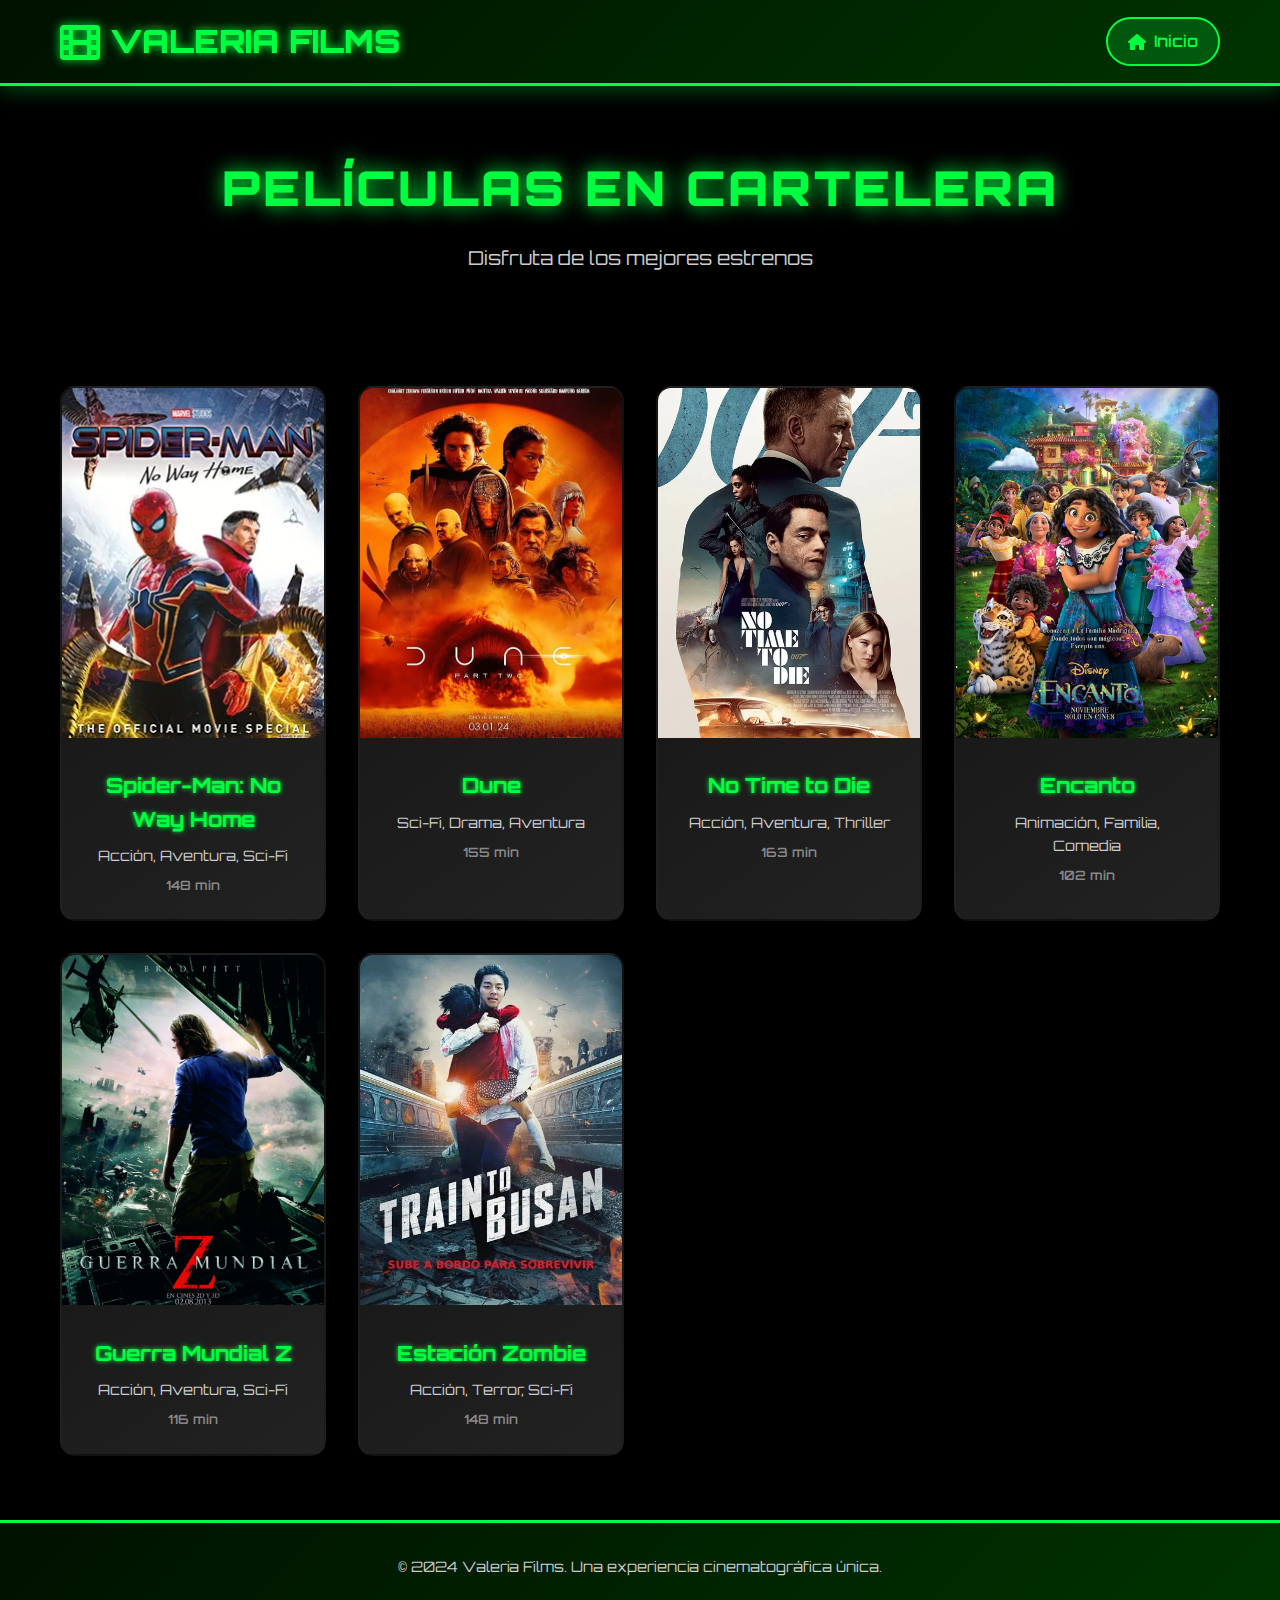
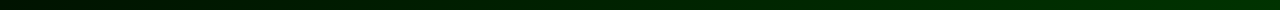
<file: index.html>
<!DOCTYPE html>
<html lang="es">
<head>
    <!-- Metadatos básicos para la página -->
    <meta charset="UTF-8">
    <meta name="viewport" content="width=device-width, initial-scale=1.0">
    <title>Valeria Films - Cartelera</title>
    
    <!-- Enlace a nuestro archivo de estilos CSS -->
    <link rel="stylesheet" href="styles.css">
    
    <!-- Fuente moderna de Google Fonts -->
    <link href="https://fonts.googleapis.com/css2?family=Orbitron:wght@400;700;900&display=swap" rel="stylesheet">
    
    <!-- Iconos de Font Awesome para el icono de casa -->
    <link rel="stylesheet" href="https://cdnjs.cloudflare.com/ajax/libs/font-awesome/6.0.0/css/all.min.css">
</head>
<body>
    <!-- Encabezado principal de la página -->
    <header class="header">
        <!-- Contenedor para centrar el contenido -->
        <div class="container">
            <!-- Logo y nombre del cine -->
            <h1 class="logo">
                <i class="fas fa-film"></i>
                VALERIA FILMS
            </h1>
            
            <!-- Navegación principal -->
            <nav class="nav">
                <a href="index.html" class="nav-link active">
                    <i class="fas fa-home"></i>
                    Inicio
                </a>
            </nav>
        </div>
    </header>

    <!-- Contenido principal -->
    <main class="main">
        <div class="container">
            <!-- Título de la sección -->
            <section class="hero">
                <h2 class="hero-title">Películas en Cartelera</h2>
                <p class="hero-subtitle">Disfruta de los mejores estrenos</p>
            </section>

            <!-- Grid de películas -->
            <section class="movies-grid">
                <!-- Película 1: Spider-Man -->
                <div class="movie-card" data-movie="spiderman">
                    <div class="movie-poster">
                        <img src="images/spiderman.jpg" alt="Spider-Man: No Way Home">
                        <div class="movie-overlay">
                            <button class="trailer-btn" onclick="verTrailer('dM2hrHNJHiE', 'Spider-Man: No Way Home')">
                                <i class="fas fa-play"></i>
                                Ver Tráiler
                            </button>
                        </div>
                    </div>
                    <div class="movie-info">
                        <h3 class="movie-title">Spider-Man: No Way Home</h3>
                        <p class="movie-genre">Acción, Aventura, Sci-Fi</p>
                        <p class="movie-duration">148 min</p>
                    </div>
                </div>

                <!-- Película 2: Dune -->
                <div class="movie-card" data-movie="dune">
                    <div class="movie-poster">
                        <img src="images/dune.jpg" alt="Dune">
                        <div class="movie-overlay">
                            <button class="trailer-btn" onclick="verTrailer('n9xhJrPXop4', 'Dune')">
                                <i class="fas fa-play"></i>
                                Ver Tráiler
                            </button>
                        </div>
                    </div>
                    <div class="movie-info">
                        <h3 class="movie-title">Dune</h3>
                        <p class="movie-genre">Sci-Fi, Drama, Aventura</p>
                        <p class="movie-duration">155 min</p>
                    </div>
                </div>

                <!-- Película 3: No Time to Die -->
                <div class="movie-card" data-movie="bond">
                    <div class="movie-poster">
                        <img src="images/bond.jpg" alt="No Time to Die">
                        <div class="movie-overlay">
                            <button class="trailer-btn" onclick="verTrailer('BIhNsAtPbPI', 'No Time to Die')">
                                <i class="fas fa-play"></i>
                                Ver Tráiler
                            </button>
                        </div>
                    </div>
                    <div class="movie-info">
                        <h3 class="movie-title">No Time to Die</h3>
                        <p class="movie-genre">Acción, Aventura, Thriller</p>
                        <p class="movie-duration">163 min</p>
                    </div>
                </div>

                <!-- Película 4: Encanto -->
                <div class="movie-card" data-movie="encanto">
                    <div class="movie-poster">
                        <img src="images/encanto.jpg" alt="Encanto">
                        <div class="movie-overlay">
                            <button class="trailer-btn" onclick="verTrailer('CaimKeDcudo', 'Encanto')">
                                <i class="fas fa-play"></i>
                                Ver Tráiler
                            </button>
                        </div>
                    </div>
                    <div class="movie-info">
                        <h3 class="movie-title">Encanto</h3>
                        <p class="movie-genre">Animación, Familia, Comedia</p>
                        <p class="movie-duration">102 min</p>
                    </div>
                </div>
                <!-- Película 5: Guerra-Mundial-Z -->
                <div class="movie-card" data-movie="guerramundialz">
                    <div class="movie-poster">
                        <img src="images/guerramundialz.jpg" alt="Guerra Mundial Z">
                        <div class="movie-overlay">
                            <button class="trailer-btn" onclick="verTrailer('tsC_lkyp6GA', 'Guerra Mundial Z')">
                                <i class="fas fa-play"></i>
                                Ver Tráiler
                            </button>
                        </div>
                    </div>
                    <div class="movie-info">
                        <h3 class="movie-title">Guerra Mundial Z</h3>
                        <p class="movie-genre">Acción, Aventura, Sci-Fi</p>
                        <p class="movie-duration">116 min</p>
                    </div>
                </div>

                 <!-- Película 6: Estación-Zombie -->
                <div class="movie-card" data-movie="estacionzombie">
                    <div class="movie-poster">
                        <img src="images/estacionzombie.jpg" alt="Estación Zombie">
                        <div class="movie-overlay">
                            <button class="trailer-btn" onclick="verTrailer('IEmBxtpbWs4', 'Estación Zombie')">
                                <i class="fas fa-play"></i>
                                Ver Tráiler
                            </button>
                        </div>
                    </div>
                    <div class="movie-info">
                        <h3 class="movie-title">Estación Zombie</h3>
                        <p class="movie-genre">Acción, Terror, Sci-Fi</p>
                        <p class="movie-duration">148 min</p>
                    </div>
                </div>



            </section>
        </div>
    </main>

    <!-- Pie de página -->
    <footer class="footer">
        <div class="container">
            <p>&copy; 2024 Valeria Films. Una experiencia cinematográfica única.</p>
        </div>
    </footer>

    <!-- Enlace a nuestro archivo JavaScript -->
    <script src="script.js"></script>
</body>
</html>
</file>
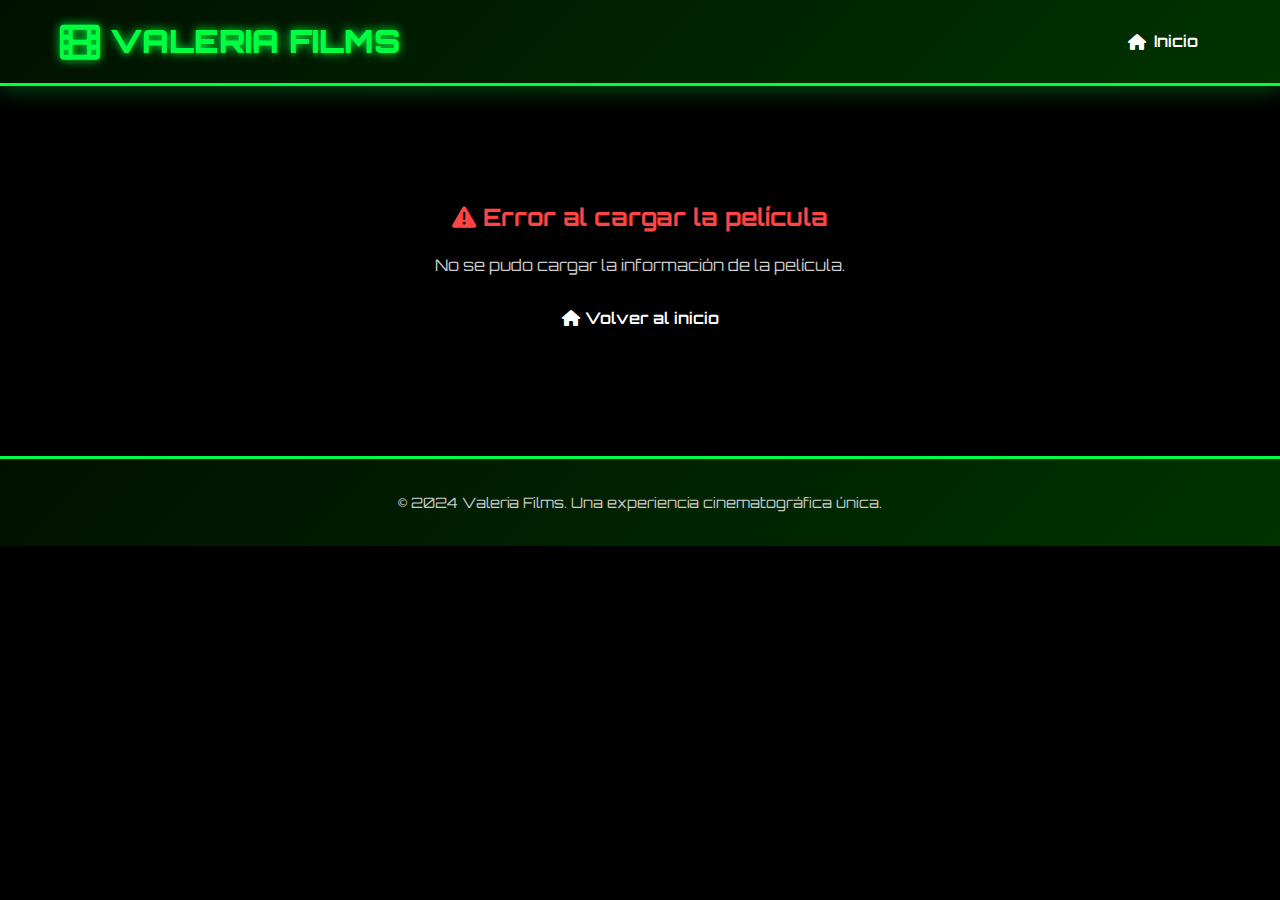
<file: pelicula.html>
<!DOCTYPE html>
<html lang="es">
<head>
    <meta charset="UTF-8">
    <meta name="viewport" content="width=device-width, initial-scale=1.0">
    <title>Película - Valeria Films</title>
    <link rel="stylesheet" href="styles.css">
    <link href="https://fonts.googleapis.com/css2?family=Orbitron:wght@400;700;900&display=swap" rel="stylesheet">
    <link rel="stylesheet" href="https://cdnjs.cloudflare.com/ajax/libs/font-awesome/6.0.0/css/all.min.css">
</head>
<body>
    <!-- Encabezado con navegación -->
    <header class="header">
        <div class="container">
            <h1 class="logo">
                <i class="fas fa-film"></i>
                VALERIA FILMS
            </h1>
            <nav class="nav">
                <a href="index.html" class="nav-link">
                    <i class="fas fa-home"></i>
                    Inicio
                </a>
            </nav>
        </div>
    </header>

    <!-- Contenido de la película -->
    <main class="main">
        <div class="container">
            <section class="movie-detail">
                <!-- Contenedor del video de YouTube -->
                <div class="video-container">
                    <iframe id="movie-trailer" 
                            width="100%" 
                            height="400" 
                            frameborder="0" 
                            allow="accelerometer; autoplay; clipboard-write; encrypted-media; gyroscope; picture-in-picture" 
                            allowfullscreen>
                    </iframe>
                </div>

                <!-- Información detallada de la película -->
                <div class="movie-details">
                    <h2 id="movie-title-detail" class="movie-title-large">Título de la Película</h2>
                    <div class="movie-meta">
                        <span id="movie-genre-detail" class="genre-tag">Género</span>
                        <span id="movie-duration-detail" class="duration-tag">Duración</span>
                    </div>
                    <div class="synopsis">
                        <h3>Sinopsis</h3>
                        <p id="movie-synopsis" class="synopsis-text">
                            La sinopsis de la película se cargará aquí dinámicamente.
                        </p>
                    </div>
                </div>
            </section>
        </div>
    </main>

    <footer class="footer">
        <div class="container">
            <p>&copy; 2024 Valeria Films. Una experiencia cinematográfica única.</p>
        </div>
    </footer>

    <script src="script.js"></script>
</body>
</html>
</file>
<file: styles.css>
/* ========================================
   RESET Y CONFIGURACIÓN BÁSICA
   ======================================== */

/* Elimina márgenes y rellenos por defecto de todos los elementos */
* {
    margin: 0;
    padding: 0;
    box-sizing: border-box; /* Incluye padding y border en el ancho total */
}

/* Configuración base del documento */
html {
    font-size: 16px; /* Tamaño base para rem */
    scroll-behavior: smooth; /* Desplazamiento suave */
}

/* Estilos del cuerpo principal */
body {
    font-family: 'Orbitron', monospace; /* Fuente moderna y futurista */
    background-color: #000000; /* Fondo negro */
    color: #ffffff; /* Texto blanco */
    line-height: 1.6; /* Espaciado entre líneas */
    min-height: 100vh; /* Altura mínima de la ventana */
}

/* ========================================
   CONTENEDOR PRINCIPAL
   ======================================== */

/* Contenedor para centrar y limitar el ancho del contenido */
.container {
    max-width: 1200px; /* Ancho máximo */
    margin: 0 auto; /* Centrado horizontal */
    padding: 0 20px; /* Espaciado lateral */
}

/* ========================================
   ENCABEZADO
   ======================================== */

/* Estilos del header principal */
.header {
    background: linear-gradient(135deg, #001100, #003300); /* Gradiente verde oscuro */
    border-bottom: 3px solid #00ff41; /* Borde inferior verde neón */
    padding: 1rem 0;
    position: sticky; /* Se mantiene fijo al hacer scroll */
    top: 0;
    z-index: 100; /* Aparece encima de otros elementos */
    box-shadow: 0 4px 20px rgba(0, 255, 65, 0.3); /* Sombra verde neón */
}

/* Contenedor flex del header */
.header .container {
    display: flex;
    justify-content: space-between; /* Espacio entre logo y navegación */
    align-items: center; /* Centrado vertical */
}

/* Estilos del logo */
.logo {
    font-size: 2rem;
    font-weight: 900;
    color: #00ff41; /* Verde neón */
    text-shadow: 0 0 10px #00ff41; /* Efecto de brillo */
    display: flex;
    align-items: center;
    gap: 10px; /* Espacio entre icono y texto */
}

/* Icono del logo */
.logo i {
    font-size: 2.5rem;
    animation: pulse 2s infinite; /* Animación de pulso */
}

/* Animación de pulso para el icono */
@keyframes pulse {
    0%, 100% { transform: scale(1); }
    50% { transform: scale(1.1); }
}

/* ========================================
   NAVEGACIÓN
   ======================================== */

/* Estilos de la navegación */
.nav {
    display: flex;
    gap: 20px; /* Espacio entre enlaces */
}

/* Enlaces de navegación */
.nav-link {
    color: #ffffff;
    text-decoration: none;
    padding: 10px 20px;
    border-radius: 25px; /* Bordes redondeados */
    border: 2px solid transparent;
    transition: all 0.3s ease; /* Transición suave */
    display: flex;
    align-items: center;
    gap: 8px;
    font-weight: 600;
}

/* Efecto hover en enlaces */
.nav-link:hover {
    color: #00ff41;
    border-color: #00ff41;
    background-color: rgba(0, 255, 65, 0.1);
    text-shadow: 0 0 5px #00ff41;
}

/* Enlace activo */
.nav-link.active {
    color: #00ff41;
    border-color: #00ff41;
    background-color: rgba(0, 255, 65, 0.2);
}

/* ========================================
   CONTENIDO PRINCIPAL
   ======================================== */

/* Espaciado del contenido principal */
.main {
    padding: 2rem 0;
    flex: 1; /* Ocupa el espacio disponible */
}

/* Sección hero (título principal) */
.hero {
    text-align: center;
    margin-bottom: 3rem;
    padding: 2rem 0;
}

/* Título principal */
.hero-title {
    font-size: 3rem;
    font-weight: 900;
    color: #00ff41;
    text-shadow: 0 0 20px #00ff41;
    margin-bottom: 1rem;
    text-transform: uppercase; /* Texto en mayúsculas */
    letter-spacing: 3px; /* Espaciado entre letras */
}

/* Subtítulo */
.hero-subtitle {
    font-size: 1.2rem;
    color: #cccccc;
    font-weight: 400;
}

/* ========================================
   GRID DE PELÍCULAS
   ======================================== */

/* Contenedor grid para las películas */
.movies-grid {
    display: grid;
    grid-template-columns: repeat(auto-fit, minmax(250px, 1fr)); /* Grid responsivo */
    gap: 2rem; /* Espacio entre tarjetas */
    padding: 2rem 0;
}

/* Tarjeta individual de película */
.movie-card {
    background: linear-gradient(145deg, #111111, #222222); /* Gradiente oscuro */
    border-radius: 15px;
    overflow: hidden; /* Oculta contenido que sobresale */
    box-shadow: 0 8px 25px rgba(0, 0, 0, 0.5);
    transition: all 0.3s ease;
    border: 2px solid transparent;
    cursor: pointer;
}

/* Efecto hover en tarjetas */
.movie-card:hover {
    transform: translateY(-10px); /* Elevación */
    border-color: #00ff41;
    box-shadow: 0 15px 35px rgba(0, 255, 65, 0.3);
}

/* Contenedor del póster */
.movie-poster {
    position: relative;
    overflow: hidden;
}

/* Imagen del póster */
.movie-poster img {
    width: 100%;
    height: 350px;
    object-fit: cover; /* Mantiene proporción y llena el contenedor */
    transition: transform 0.3s ease;
}

/* Efecto zoom en imagen al hacer hover */
.movie-card:hover .movie-poster img {
    transform: scale(1.1);
}

/* Overlay que aparece sobre la imagen */
.movie-overlay {
    position: absolute;
    top: 0;
    left: 0;
    right: 0;
    bottom: 0;
    background: rgba(0, 0, 0, 0.8); /* Fondo semi-transparente */
    display: flex;
    align-items: center;
    justify-content: center;
    opacity: 0; /* Invisible por defecto */
    transition: opacity 0.3s ease;
}

/* Muestra el overlay al hacer hover */
.movie-card:hover .movie-overlay {
    opacity: 1;
}

/* Botón de tráiler */
.trailer-btn {
    background: linear-gradient(45deg, #00ff41, #00cc33);
    color: #000000;
    border: none;
    padding: 15px 25px;
    border-radius: 25px;
    font-size: 1rem;
    font-weight: 700;
    cursor: pointer;
    transition: all 0.3s ease;
    display: flex;
    align-items: center;
    gap: 10px;
    text-transform: uppercase;
    box-shadow: 0 4px 15px rgba(0, 255, 65, 0.4);
}

/* Efecto hover en botón */
.trailer-btn:hover {
    background: linear-gradient(45deg, #00cc33, #00ff41);
    transform: scale(1.1);
    box-shadow: 0 6px 20px rgba(0, 255, 65, 0.6);
}

/* Información de la película */
.movie-info {
    padding: 1.5rem;
    text-align: center;
}

/* Título de la película */
.movie-title {
    font-size: 1.3rem;
    font-weight: 700;
    color: #00ff41;
    margin-bottom: 0.5rem;
    text-shadow: 0 0 5px #00ff41;
}

/* Género de la película */
.movie-genre {
    color: #cccccc;
    font-size: 0.9rem;
    margin-bottom: 0.5rem;
}

/* Duración de la película */
.movie-duration {
    color: #888888;
    font-size: 0.8rem;
    font-weight: 600;
}

/* ========================================
   PÁGINA DE DETALLES DE PELÍCULA
   ======================================== */

/* Sección de detalles */
.movie-detail {
    max-width: 800px;
    margin: 0 auto;
    padding: 2rem 0;
}

/* Contenedor del video */
.video-container {
    position: relative;
    width: 100%;
    height: 0;
    padding-bottom: 56.25%; /* Aspect ratio 16:9 */
    margin-bottom: 2rem;
    border-radius: 15px;
    overflow: hidden;
    box-shadow: 0 10px 30px rgba(0, 255, 65, 0.3);
}

/* iframe del video */
.video-container iframe {
    position: absolute;
    top: 0;
    left: 0;
    width: 100%;
    height: 100%;
}

/* Detalles de la película */
.movie-details {
    background: linear-gradient(145deg, #111111, #222222);
    padding: 2rem;
    border-radius: 15px;
    border: 2px solid #00ff41;
    box-shadow: 0 8px 25px rgba(0, 255, 65, 0.2);
}

/* Título grande */
.movie-title-large {
    font-size: 2.5rem;
    color: #00ff41;
    text-shadow: 0 0 15px #00ff41;
    margin-bottom: 1rem;
    text-align: center;
}

/* Metadatos de la película */
.movie-meta {
    display: flex;
    justify-content: center;
    gap: 20px;
    margin-bottom: 2rem;
    flex-wrap: wrap;
}

/* Etiquetas de género y duración */
.genre-tag, .duration-tag {
    background: linear-gradient(45deg, #00ff41, #00cc33);
    color: #000000;
    padding: 8px 16px;
    border-radius: 20px;
    font-size: 0.9rem;
    font-weight: 600;
    text-transform: uppercase;
}

/* Sección de sinopsis */
.synopsis {
    margin-top: 2rem;
}

/* Título de sinopsis */
.synopsis h3 {
    color: #00ff41;
    font-size: 1.5rem;
    margin-bottom: 1rem;
    text-align: center;
}

/* Texto de sinopsis */
.synopsis-text {
    font-size: 1.1rem;
    line-height: 1.8;
    color: #cccccc;
    text-align: justify; /* Texto justificado */
    text-indent: 2rem; /* Sangría en la primera línea */
}

/* ========================================
   PIE DE PÁGINA
   ======================================== */

/* Estilos del footer */
.footer {
    background: linear-gradient(135deg, #001100, #003300);
    border-top: 3px solid #00ff41;
    padding: 2rem 0;
    margin-top: auto; /* Se empuja hacia abajo */
    text-align: center;
}

/* Texto del footer */
.footer p {
    color: #cccccc;
    font-size: 0.9rem;
}

/* ========================================
   DISEÑO RESPONSIVO
   ======================================== */

/* Tablets */
@media (max-width: 768px) {
    .hero-title {
        font-size: 2rem;
    }
    
    .movies-grid {
        grid-template-columns: repeat(auto-fit, minmax(200px, 1fr));
        gap: 1.5rem;
    }
    
    .movie-title-large {
        font-size: 2rem;
    }
    
    .header .container {
        flex-direction: column;
        gap: 1rem;
    }
}

/* Móviles */
@media (max-width: 480px) {
    .container {
        padding: 0 15px;
    }
    
    .hero-title {
        font-size: 1.5rem;
        letter-spacing: 1px;
    }
    
    .logo {
        font-size: 1.5rem;
    }
    
    .movies-grid {
        grid-template-columns: 1fr;
        gap: 1rem;
    }
    
    .movie-details {
        padding: 1rem;
    }
    
    .movie-meta {
        flex-direction: column;
        align-items: center;
    }
}
</file>
